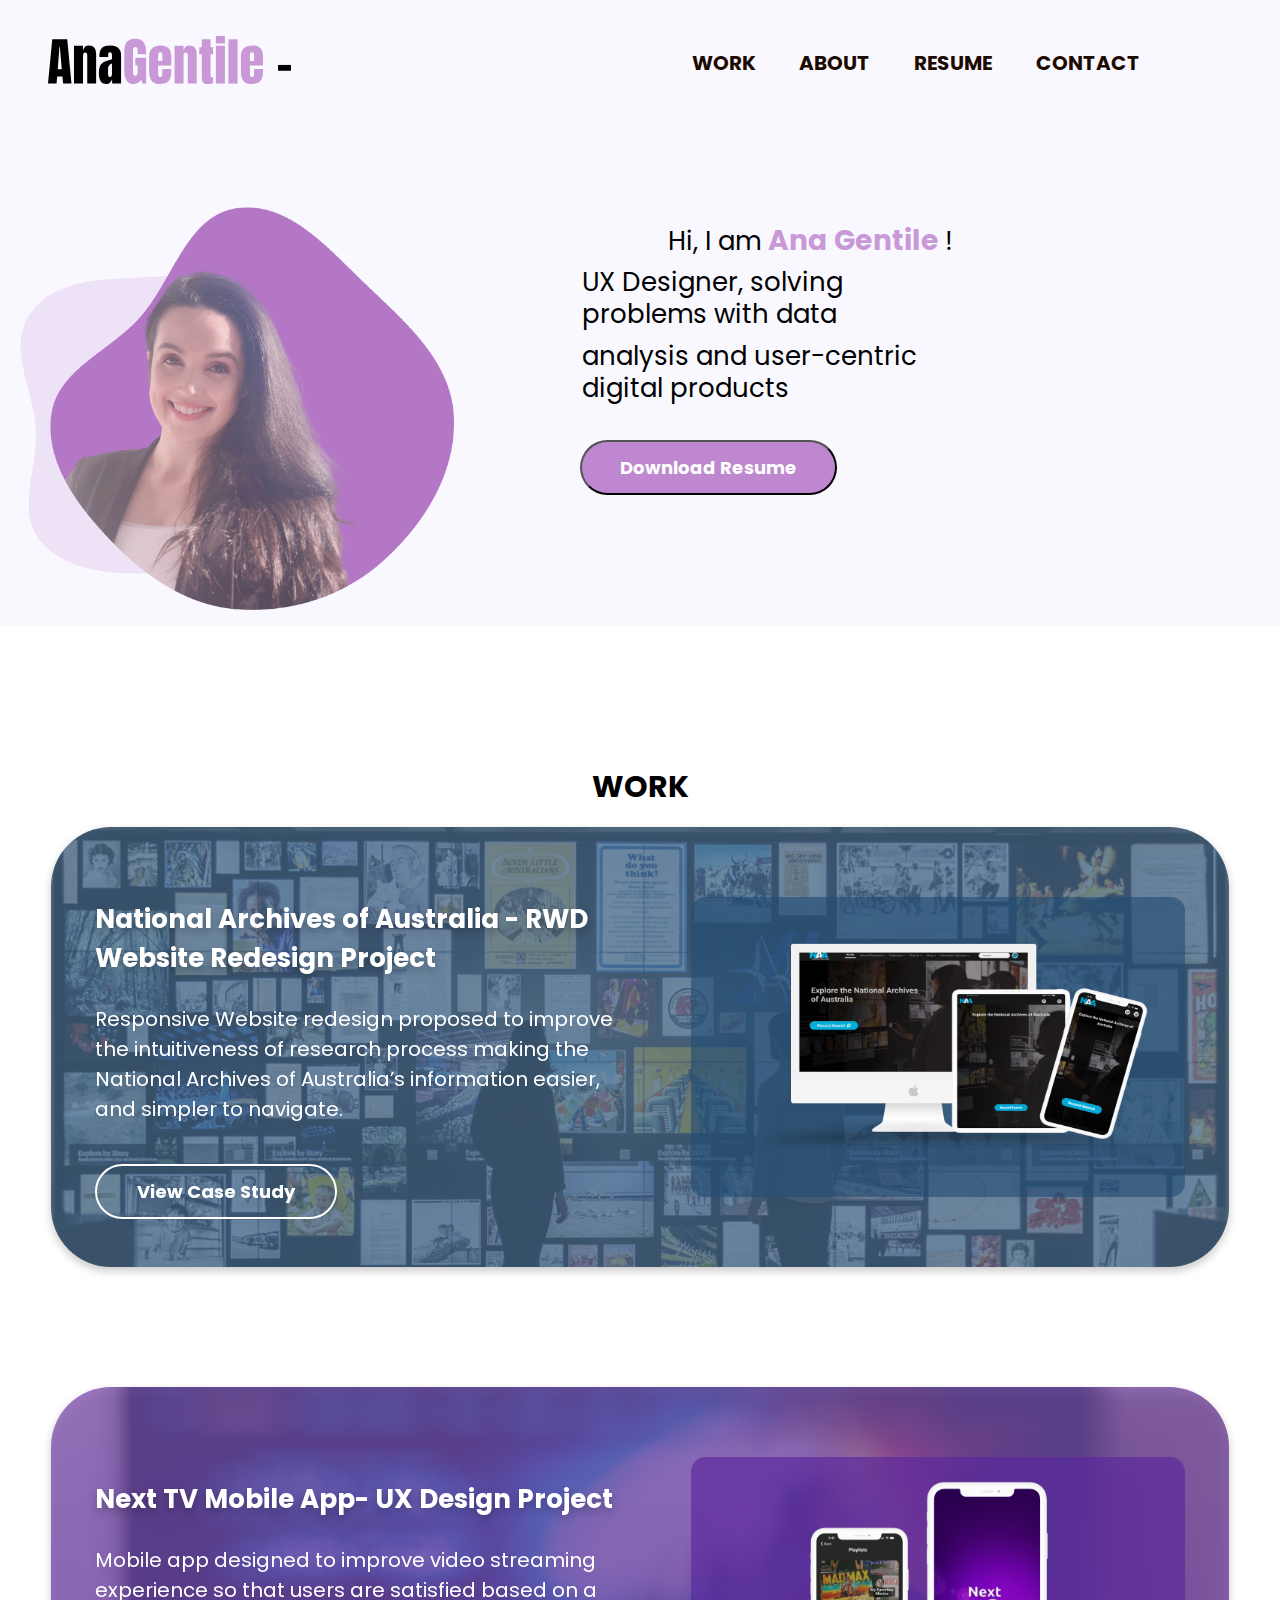
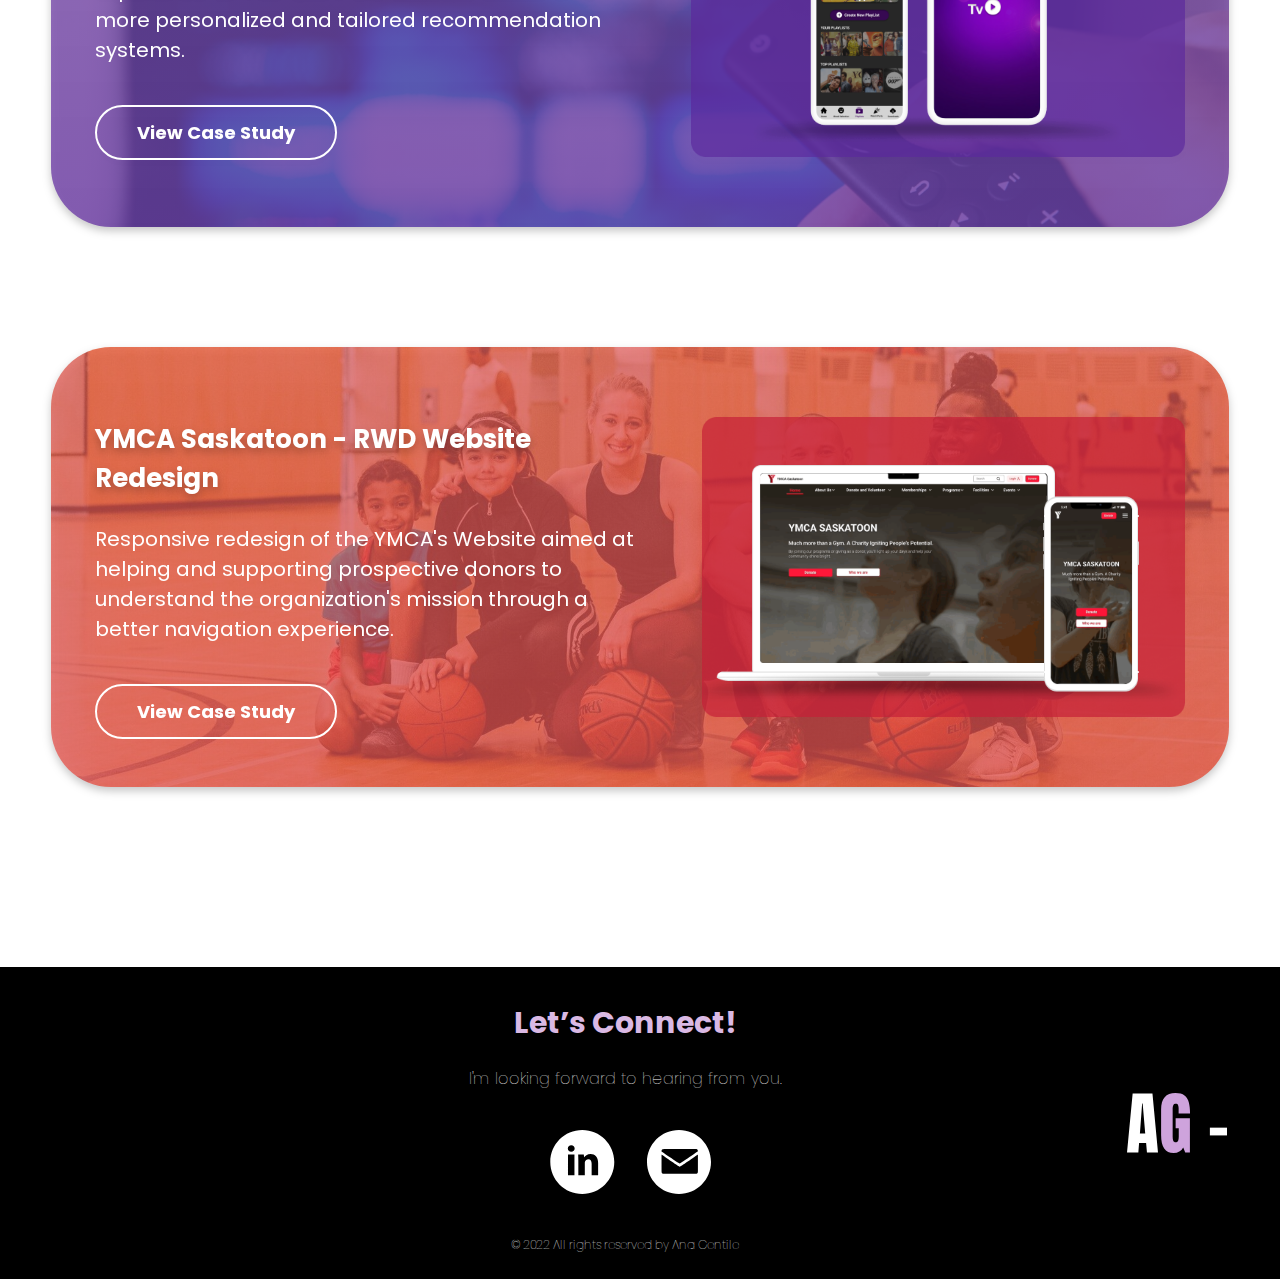
<file: index.html>
<!DOCTYPE html>
<html>
<head>
	<meta charset="utf-8">
	<meta name="viewport" content="width=device-width, initial-scale=1">
	<link href="css/style.css" rel="stylesheet" type="text/css">
	<link rel="preconnect" href="https://fonts.googleapis.com">
    <link rel="preconnect" href="https://fonts.gstatic.com" crossorigin>
	<link href="https://fonts.googleapis.com/css2?family=Poppins:ital,wght@0,100;0,300;0,400;0,600;0,700;0,800;0,900;1,100;1,200;1,300&display=swap" rel="stylesheet">
	<link rel="stylesheet" href="https://cdnjs.cloudflare.com/ajax/libs/font-awesome/4.7.0/css/font-awesome.min.css">

		<!-- Global site tag (gtag.js) - Google Analytics -->
<script async src="https://www.googletagmanager.com/gtag/js?id=G-4D4JW8SX78"></script>
<script>
  window.dataLayer = window.dataLayer || [];
  function gtag(){dataLayer.push(arguments);}
  gtag('js', new Date());

  gtag('config', 'G-4D4JW8SX78');
</script>

<!-- Hotjar Tracking Code for https://anagentile.github.io/UX_UI_HW_19_Iteration/ -->
<script>
    (function(h,o,t,j,a,r){
        h.hj=h.hj||function(){(h.hj.q=h.hj.q||[]).push(arguments)};
        h._hjSettings={hjid:2848921,hjsv:6};
        a=o.getElementsByTagName('head')[0];
        r=o.createElement('script');r.async=1;
        r.src=t+h._hjSettings.hjid+j+h._hjSettings.hjsv;
        a.appendChild(r);
    })(window,document,'https://static.hotjar.com/c/hotjar-','.js?sv=');
</script>

	<title>Ana Gentile's Portfolio</title>
</head>
<body>
	<header class="color">
		<nav id="navBar">
			<div class= logo>
				<img src="images/logo.svg">
			</div>
			<div id="navigation">
			<p> <a href="#Work">WORK</a></p>
			<p> <a href="about.html">ABOUT</a></p>
			<p> <a href="images/Ana G. Resume.pdf">RESUME</a></p>
			<!-- <p> <a href="#Skills">SKILLS </a></p> -->
			<p><a href="#Footer"> CONTACT</a></p>
			</div>
			<i class="fa fa-bars icons"></i></a>
		</nav>
	</header>
			<section class="heroImg color">
				<div class="content">
					<img src="images/hero image.png">
					<div class= "boxcontent">
						<p>Hi, I am <span class='special-word'> Ana Gentile </span> ! </p>
						<p> <span class="highlight">UX Designer</span>, solving problems with <span class="highlight">data </span> </p>
					    <p> analysis and <span class="highlight"> user-centric </span>digital products</p> 
					<a href="images/Ana G. Resume.pdf"><button>Download Resume</button></a>
					</div>
				</div>
			</section>

<!-- My Work Section Constructed using CSS Grid -->

	<section class="myWork" id="Work">
		<h1> WORK </h1>
		<div class="workGrid">
			<a href="https://anagentile.github.io/UX_UI_HW_20/ "><div id="NAAblock" class="workGridBlock">
				<div id="NAA" class="workGridArea">
					<h3>National Archives of Australia - RWD Website Redesign Project</h3>
					<p>Responsive Website redesign proposed to improve the intuitiveness of
					research process making the National Archives of Australia’s information easier, 
					and simpler to navigate.</p> </a>
					<a href="https://anagentile.github.io/UX_UI_HW_20/ "><button id="buttonNAA"class="secondaryButton workGridArea">View Case Study</button> </a>
				</div>			
				<div id=NaaImage class="workGridArea">
					<img src="images/naa.png" alt="NAA Project">
				</div> 
			</div>
			<div id="NextBlock" class="workGridBlockB">
				<div id="NextTV" class="workGridArea">
					<h3>Next TV Mobile App- UX Design Project</h3>
					<p>Mobile app designed to improve video streaming experience so that users are satisfied 
					based on a more personalized and tailored recommendation systems.</p>
					<button id="buttonNext"class="secondaryButton workGridArea">View Case Study</button>
				</div>
				<div id=nextImage class="workGridArea">
					<img src="images/next tv.png" alt="Next Tv Project">
				</div>
			</div>
			<div id="YmcaBlock" class="workGridBlockC">	
				<div id="Ymca" class="workGridArea">
					<h3>YMCA Saskatoon - RWD Website Redesign</h3>
					<p>Responsive redesign of the YMCA's Website aimed at helping and supporting prospective donors 
					to understand the organization's mission through a better navigation experience.</p>
					<button id="buttonYMCA"class="secondaryButton workGridArea">View Case Study</button>
				</div>
				<div id=ymcaImage class="workGridArea">
					<img src="images/Ymca.png" alt="YMCA Project">
				</div>
			</div>
		</div>
	</section>

	<!--  My UX Skills section coded using CSS flex  -->
	<!-- <section class="mySkills" id="Skills">
		<h1>MY SKILLS</h1>
		<div class="flexContainer">
			<div class="skillBox">
				<img id="skillImg1"src="images/Ux Research.svg" alt="Ux Research">
				<h2> UX RESEARCH</h2>
				<p>Quantitative Research</p>
				<p>Qualitative Research</p>
				<p>Affinity Diagrams</p>
				<p>User Interviews</p>
			</div>
			<div class="skillBox">
				<img id="skillImg2"src="images/Ux Design.svg" alt="Ux Design">
				<h2> UX DESIGN</h2>
				<p>Wireframe</p>
				<p>Prototype</p>
				<p>Usability Testing</p>
				<p>Persona Creation</p>
			</div>
			<div class="skillBox">
				<img id="skillImg3"src="images/Ui Design.svg" alt="UI Design">
				<h2> UI DESIGN</h2>
				<p>Design System</p>
				<p>Style Guide</p>
				<p>Info. Architecture</p>
				<p>Responsive Design</p>
			</div>
			<div class="skillBox">
				<img id="skillImg4" src="images/Analytics.svg" alt="Analytics">
				<h2> ANALYTICS </h2>
				<p>Web Analytics</p>
				<p>Data Visualization</p>
				<p>Web Scrapping</p>
				<p>Business Metrics</p>
			</div>
			<div class="skillBox">
				<img id="skillImg5" src="images/Development.svg" alt="Development">
				<h2> DEVELOPMENT </h2>
				<p>Python</p>
				<p>SQL</p>
				<p>HTML/CSS</p>
				<p>GitHub</p>
			</div>
		</div> -->

	<!--  My UX Tools section coded using CSS flex  -->

	<!-- <section class="Tools">
		<h1>TOOLS</h1>
		<div class="flexContainer">
			<img src="images/Figma.svg" alt="Figma">
			<img src="images/Miro.svg" alt="Miro">
			<img src="images/Ai.svg" alt="Adobe Illustrator">
			<img src="images/Tableau.svg" alt="Tableau">
			<img src="images/GAnalytics.svg" alt="Google Analytics">
		</div>
	</section>
		 -->
	</section>
		<!--  My Footer section -->
			<footer>
					<section class="centre" id= "Footer">
						<div class="boxfooter">
							<h1>Let’s Connect!</h1>
							<p>I'm looking forward to hearing from you.</p>
						</div>
						<div class="icons">
							
							<a href="https://www.linkedin.com/in/anaribasgentile/">
								<img src="images/LINKEDIN.svg">
							
							<a href="mailto:anna.quintilhano@outlook.com">
								<img src="images/EMAIL.svg"></a>
						</div>
						<div class="copyright">
							<p>© 2022 All rights reserved by Ana Gentile </p>
						</div>
					</section>
					<a class= logosmall href="#navigation">
					<img id="AG"src="images/AG -.svg"> </a>
			</footer>		
</body>
<script src="https://ajax.googleapis.com/ajax/libs/jquery/3.4.1/jquery.min.js"></script>
<script src="js/index.js"></script>
</html>
</file>
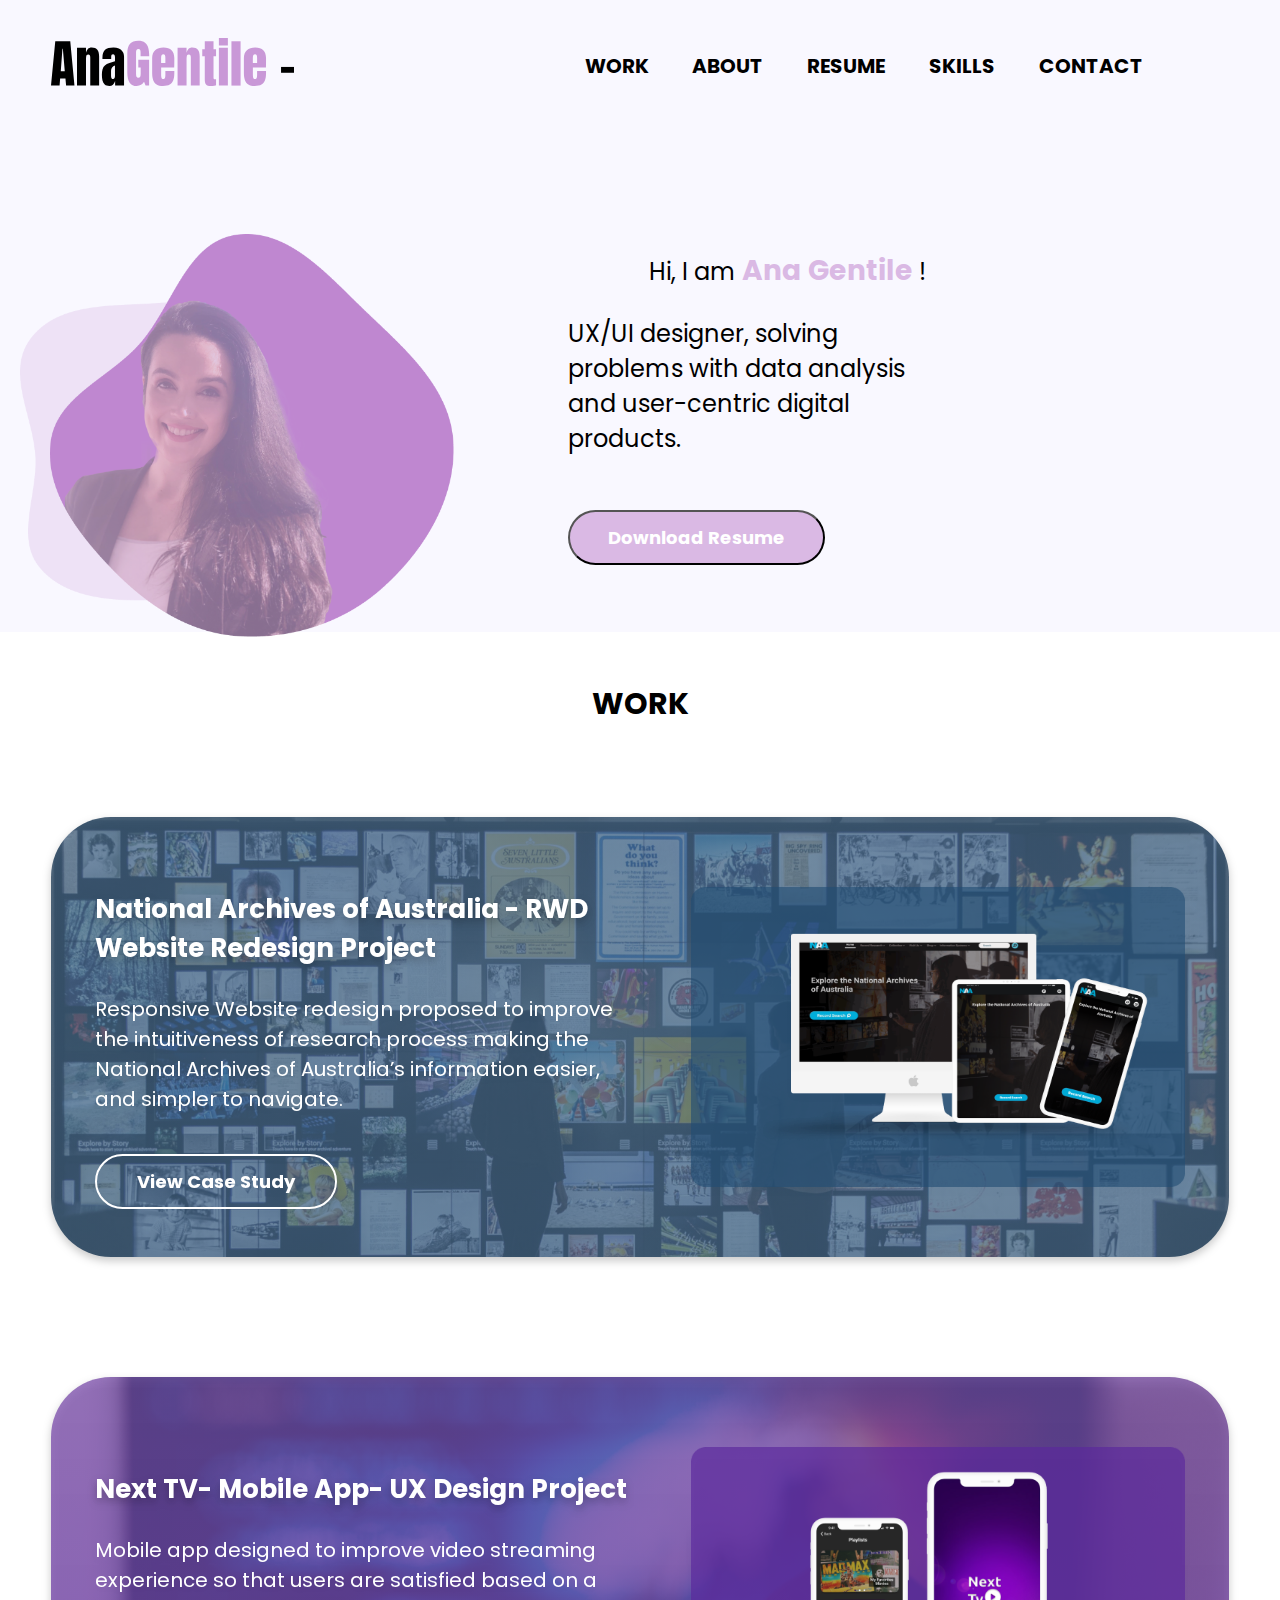
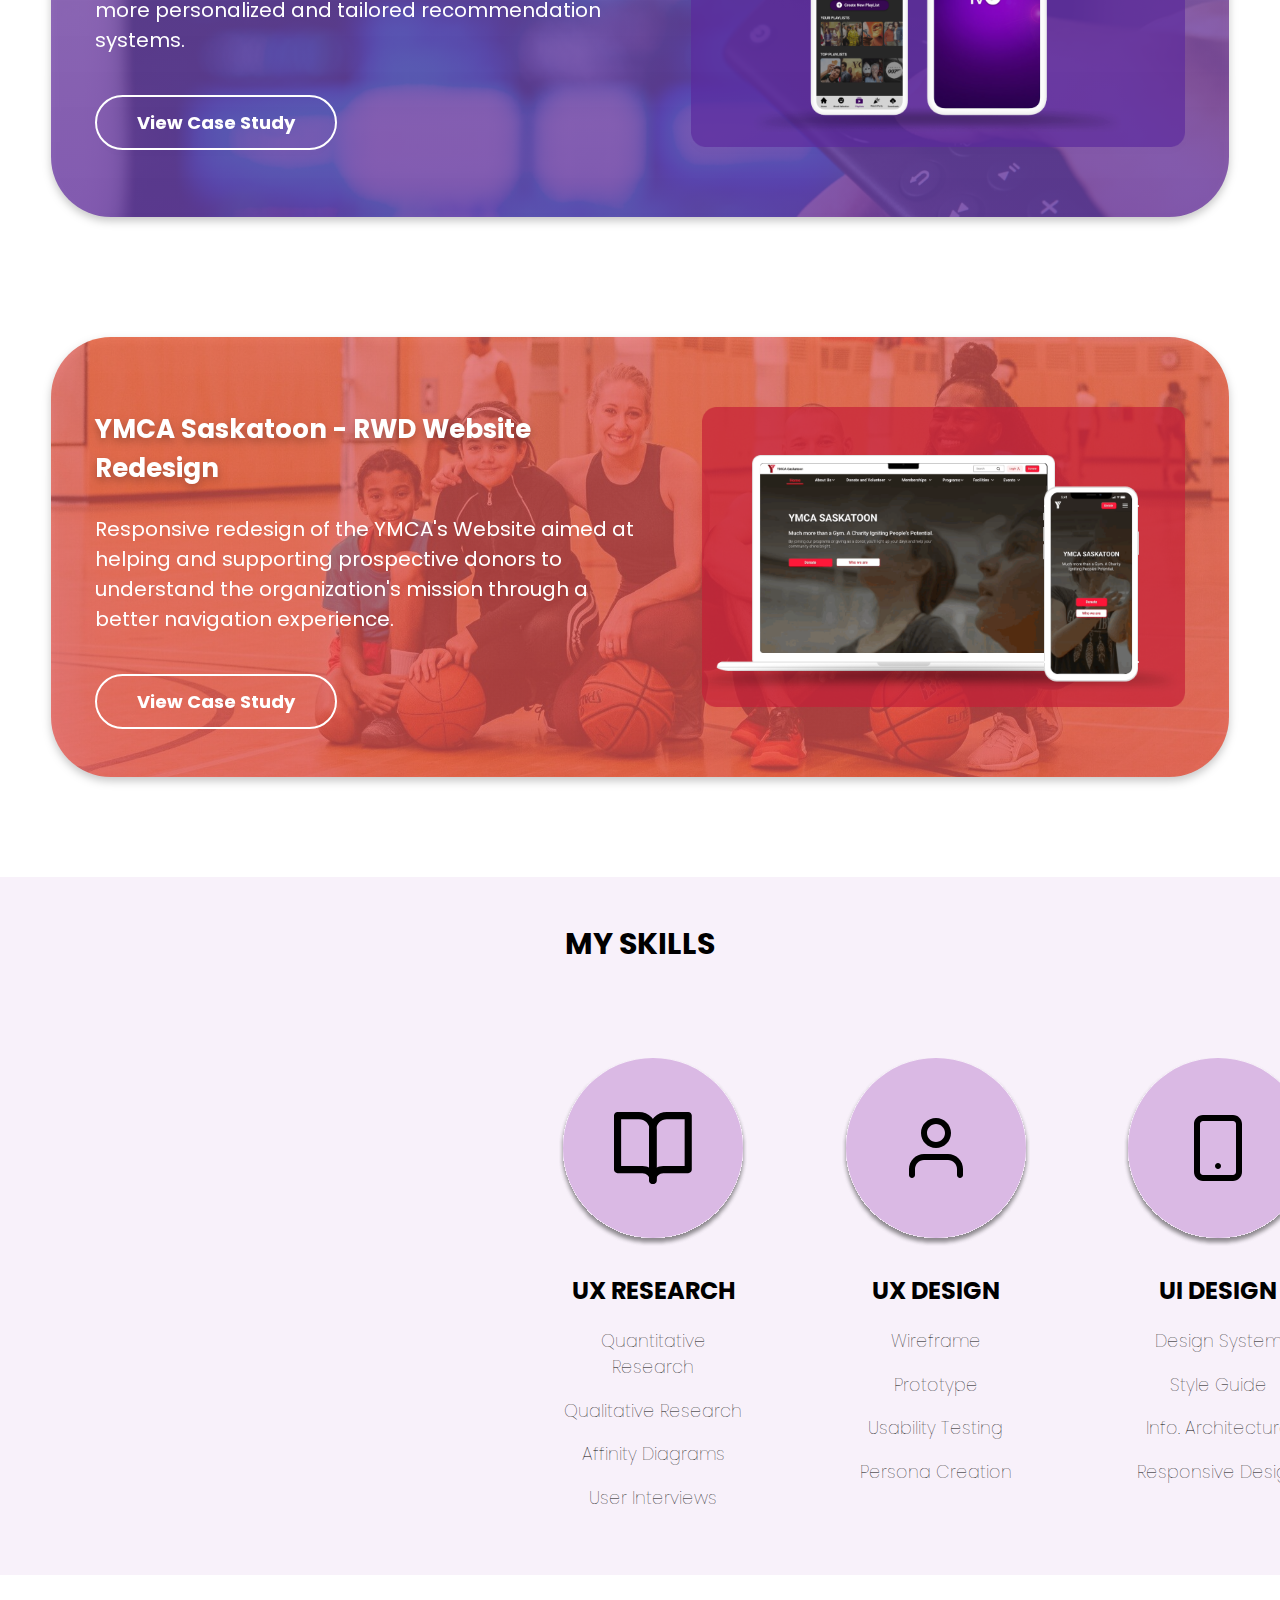
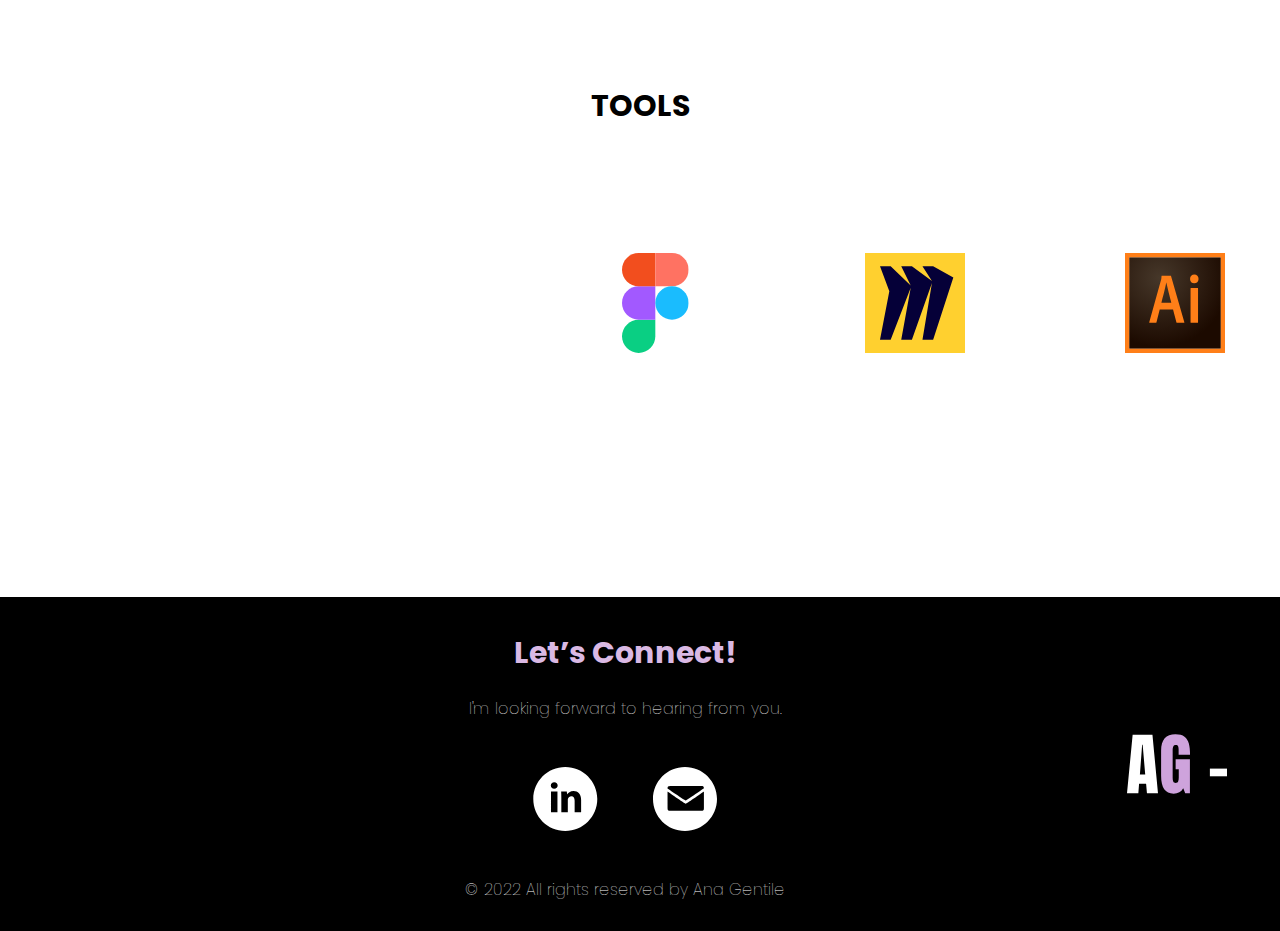
<file: UX_UI_HW_18/index.html>
<!DOCTYPE html>
<html>
<head>
	<meta charset="utf-8">
	<meta name="viewport" content="width=device-width, initial-scale=1">
	<link href="css/style.css" rel="stylesheet" type="text/css">
	<link rel="preconnect" href="https://fonts.googleapis.com">
    <link rel="preconnect" href="https://fonts.gstatic.com" crossorigin>
	<link href="https://fonts.googleapis.com/css2?family=Poppins:ital,wght@0,100;0,300;0,400;0,600;0,700;0,800;0,900;1,100;1,200;1,300&display=swap" rel="stylesheet">

	<title>Ana Gentile's Portfolio</title>
</head>
<body>
	<header class="color">
		<nav id="navBar">
			<div class= logo>
				<img src="images/logo.svg">
			</div>
			<div id="navigation">
			<p>WORK</p>
			<p>ABOUT</p>
			<p>RESUME</p>
			<p>SKILLS</p>
			<p>CONTACT</p>
			</div>
		</nav>
	</header>
			<section class="heroImg color">
				<div class="content">
					<img src="images/hero image.png">
					<div class= "boxcontent">
						<p>Hi, I am <span class='special-word'> Ana Gentile </span> ! </p>
						<p>UX/UI designer, solving problems with data analysis
					and user-centric digital products.</p>
						<button>Download Resume</button>
					</div>
				</div>
			</section>

<!-- My Work Section Constructed using CSS Grid -->

	<section class="myWork">
		<h1> WORK </h1>
		<div class="workGrid">
			<div id="NAAblock" class="workGridBlock">
				<div id="NAA" class="workGridArea">
					<h3>National Archives of Australia - RWD Website Redesign Project</h3>
					<p>Responsive Website redesign proposed to improve the intuitiveness of
					research process making the National Archives of Australia’s information easier, 
					and simpler to navigate.</p>
					<button id="buttonNAA"class="secondaryButton workGridArea">View Case Study</button>
				</div>			
				<div id=NaaImage class="workGridArea">
					<img src="images/naa.png" alt="NAA Project">
				</div>
			</div>
			<div id="NextBlock" class="workGridBlockB">
				<div id="NextTV" class="workGridArea">
					<h3>Next TV- Mobile App- UX Design Project</h3>
					<p>Mobile app designed to improve video streaming experience so that users are satisfied 
					based on a more personalized and tailored recommendation systems.</p>
					<button id="buttonNext"class="secondaryButton workGridArea">View Case Study</button>
				</div>
				<div id=nextImage class="workGridArea">
					<img src="images/next tv.png" alt="Next Tv Project">
				</div>
			</div>
			<div id="YmcaBlock" class="workGridBlockC">	
				<div id="Ymca" class="workGridArea">
					<h3>YMCA Saskatoon - RWD Website Redesign</h3>
					<p>Responsive redesign of the YMCA's Website aimed at helping and supporting prospective donors 
					to understand the organization's mission through a better navigation experience.</p>
					<button id="buttonYMCA"class="secondaryButton workGridArea">View Case Study</button>
				</div>
				<div id=ymcaImage class="workGridArea">
					<img src="images/Ymca.png" alt="YMCA Project">
				</div>
			</div>
		</div>
	</section>

	<!--  My UX Skills section coded using CSS flex  -->
	<section class="mySkills">
		<h1>MY SKILLS</h1>
		<div class="flexContainer">
			<div class="skillBox">
				<img src="images/Ux Research.svg" alt="Ux Research">
				<h2> UX RESEARCH</h2>
				<p>Quantitative Research</p>
				<p>Qualitative Research</p>
				<p>Affinity Diagrams</p>
				<p>User Interviews</p>
			</div>
			<div class="skillBox">
				<img src="images/Ux Design.svg" alt="Ux Design">
				<h2> UX DESIGN</h2>
				<p>Wireframe</p>
				<p>Prototype</p>
				<p>Usability Testing</p>
				<p>Persona Creation</p>
			</div>
			<div class="skillBox">
				<img src="images/Ui Design.svg" alt="UI Design">
				<h2> UI DESIGN</h2>
				<p>Design System</p>
				<p>Style Guide</p>
				<p>Info. Architecture</p>
				<p>Responsive Design</p>
			</div>
			<div class="skillBox">
				<img src="images/Analytics.svg" alt="Analytics">
				<h2> ANALYTICS </h2>
				<p>Web Analytics</p>
				<p>Data Visualization</p>
				<p>Web Scrapping</p>
				<p>Business Metrics</p>
			</div>
			<div class="skillBox">
				<img src="images/Development.svg" alt="Development">
				<h2> DEVELOPMENT </h2>
				<p>Python</p>
				<p>SQL</p>
				<p>HTML/CSS</p>
				<p>GitHub</p>
			</div>
		</div>

	<!--  My UX Tools section coded using CSS flex  -->

	<section class="Tools">
		<h1>TOOLS</h1>
		<div class="flexContainer">
			<img src="images/Figma.svg" alt="Figma">
			<img src="images/Miro.svg" alt="Miro">
			<img src="images/Ai.svg" alt="Adobe Illustrator">
			<img src="images/Tableau.svg" alt="Tableau">
			<img src="images/GAnalytics.svg" alt="Google Analytics">
		</div>
	</section>
		
	</section>
		<!--  My Footer section -->
			<footer>
					<section class="centre">
						<div class="boxfooter">
							<h1>Let’s Connect!</h1>
							<p>I'm looking forward to hearing from you.</p>
						</div>
						<div class="icons">
							<img src="images/LINKEDIN.svg">
							<img src="images/EMAIL.svg">
						</div>
						<div class="copyright">
							<p>© 2022 All rights reserved by Ana Gentile </p>
						</div>
					</section>
					<img id="AG"src="images/AG -.svg">
			</footer>		
</body>
</html>
</file>
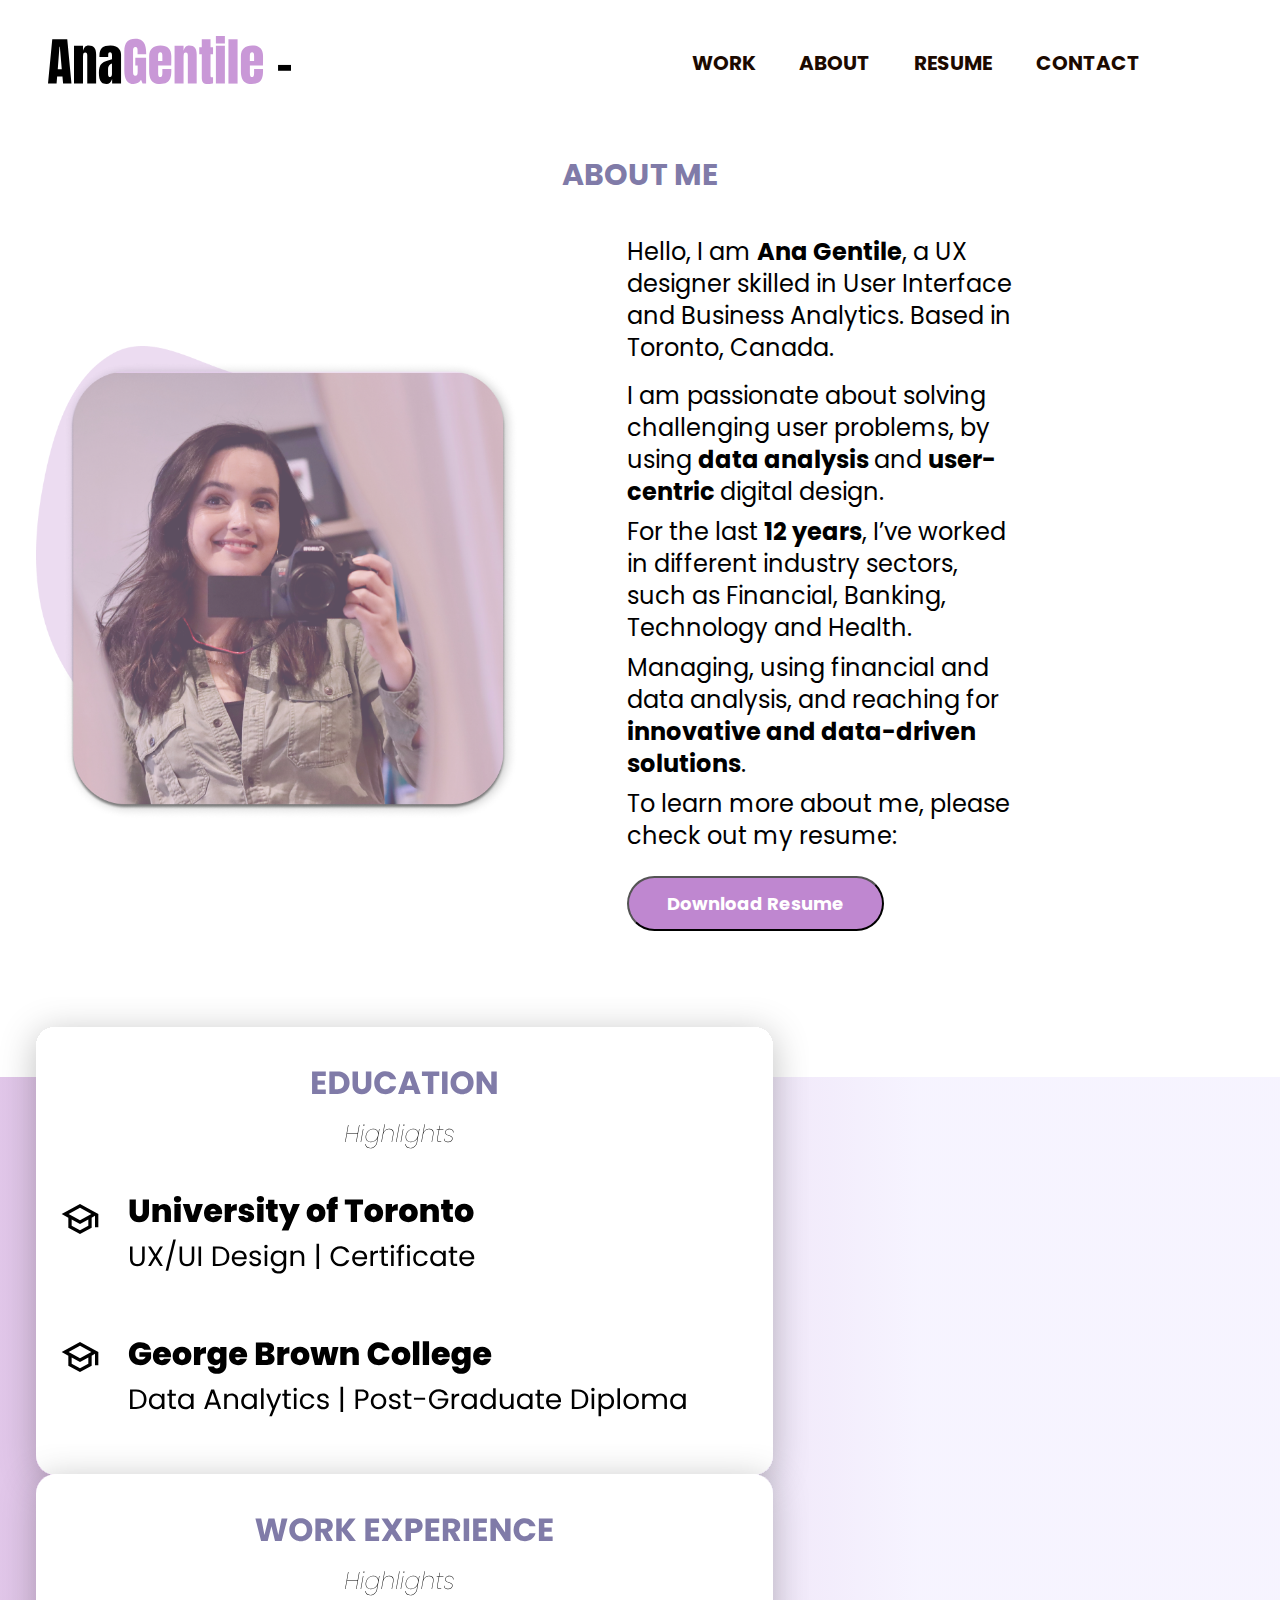
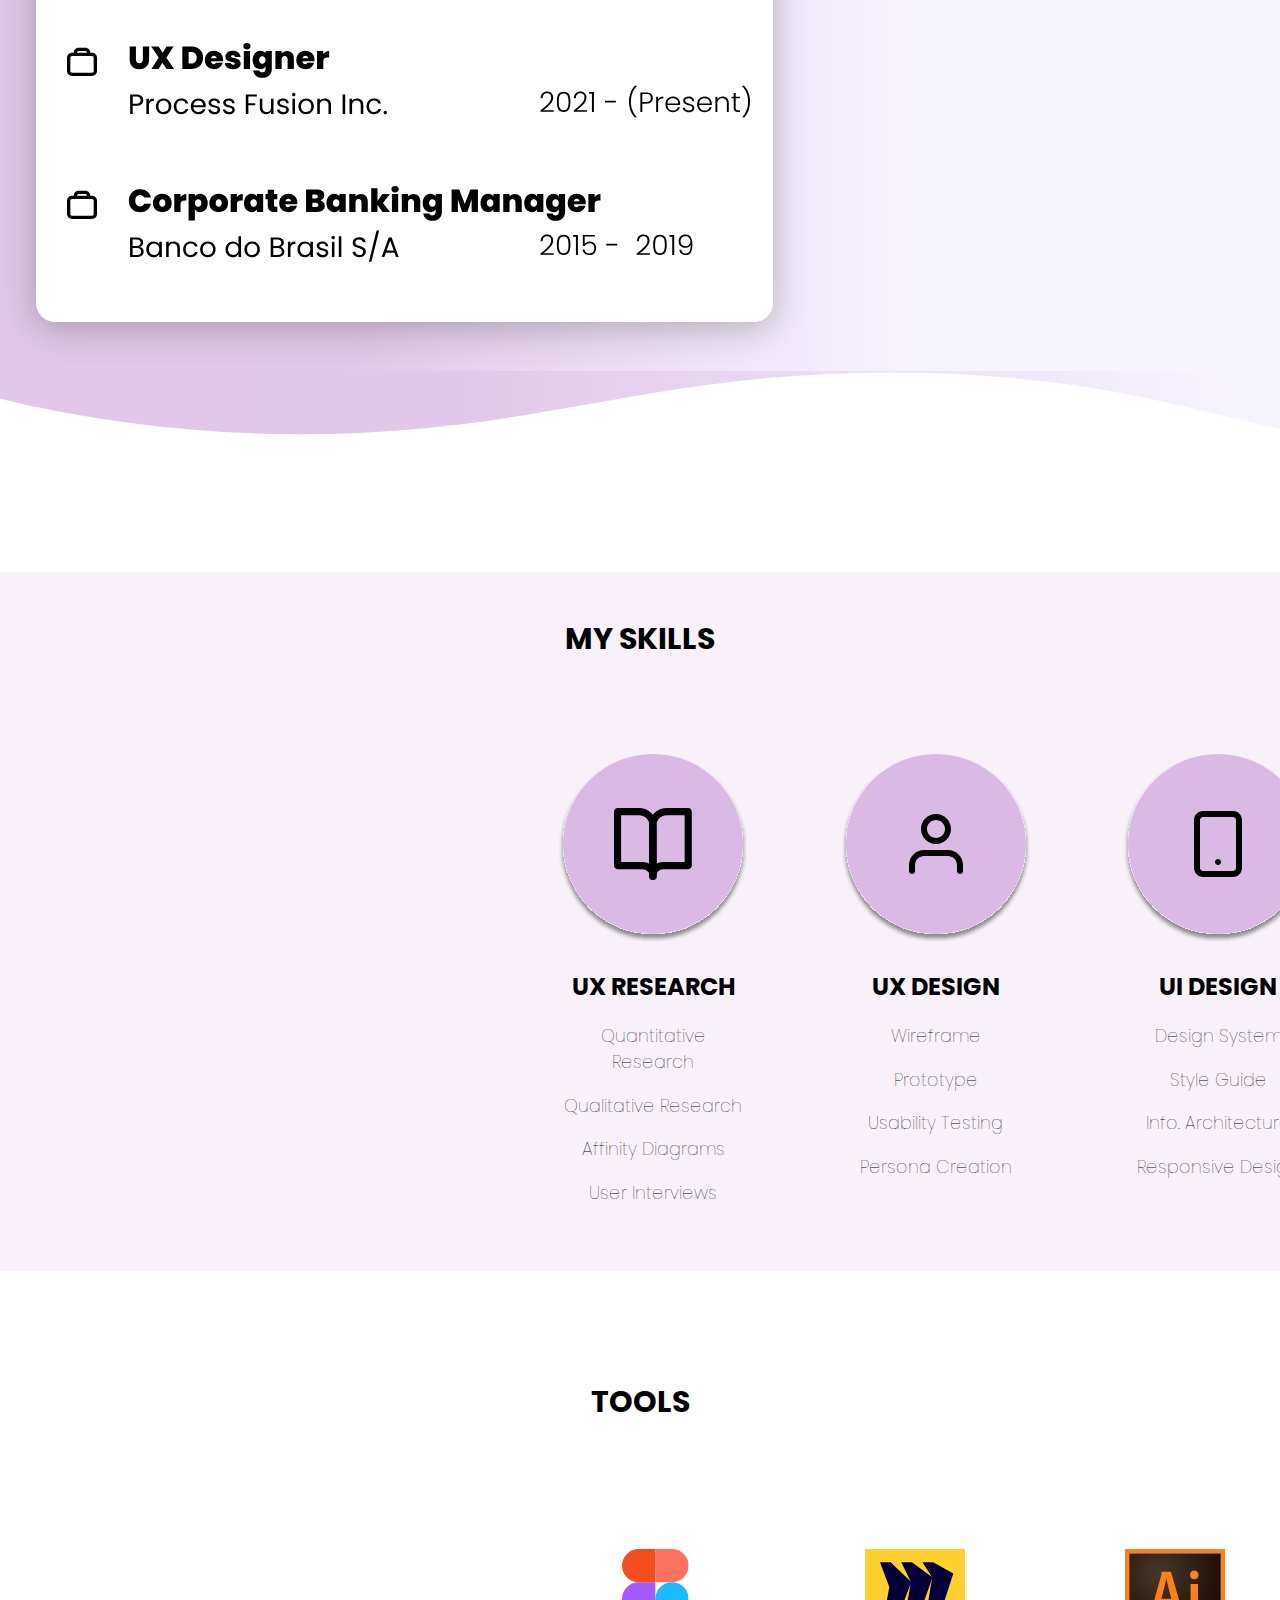
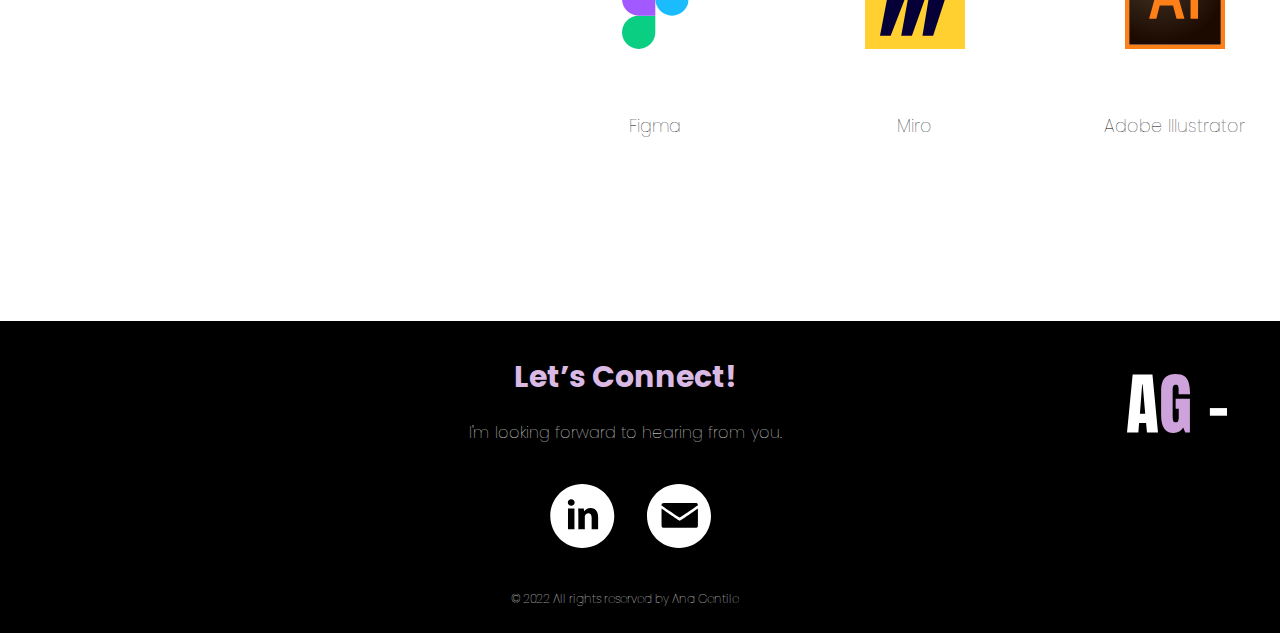
<file: about.html>
<!DOCTYPE html>
<html>
<head>
	<meta charset="utf-8">
	<meta name="viewport" content="width=device-width, initial-scale=1">
	<link href="css/style.css" rel="stylesheet" type="text/css">
	<link rel="preconnect" href="https://fonts.googleapis.com">
    <link rel="preconnect" href="https://fonts.gstatic.com" crossorigin>
	<link href="https://fonts.googleapis.com/css2?family=Poppins:ital,wght@0,100;0,300;0,400;0,600;0,700;0,800;0,900;1,100;1,200;1,300&display=swap" rel="stylesheet">
	<link rel="stylesheet" href="https://cdnjs.cloudflare.com/ajax/libs/font-awesome/4.7.0/css/font-awesome.min.css">

			<!-- Global site tag (gtag.js) - Google Analytics -->
<script async src="https://www.googletagmanager.com/gtag/js?id=G-4D4JW8SX78"></script>
<script>
  window.dataLayer = window.dataLayer || [];
  function gtag(){dataLayer.push(arguments);}
  gtag('js', new Date());

  gtag('config', 'G-4D4JW8SX78');
</script>

<!-- Hotjar Tracking Code for https://anagentile.github.io/UX_UI_HW_19_Iteration/ -->
<script>
    (function(h,o,t,j,a,r){
        h.hj=h.hj||function(){(h.hj.q=h.hj.q||[]).push(arguments)};
        h._hjSettings={hjid:2848921,hjsv:6};
        a=o.getElementsByTagName('head')[0];
        r=o.createElement('script');r.async=1;
        r.src=t+h._hjSettings.hjid+j+h._hjSettings.hjsv;
        a.appendChild(r);
    })(window,document,'https://static.hotjar.com/c/hotjar-','.js?sv=');
</script>

	<title>Ana Gentile's About Me</title>
</head>
<body>
	<header>
		<nav id="navBar">
			<div class= logo>
				<a href="index.html">
				<img src="images/logo.svg"></a>
			</div>
			<div id="navigation" class="topnav">
			<p> <a href="index.html">WORK</a></p>
			<p> <a href="about.html">ABOUT</a></p>
			<p> <a href="images/Ana G. Resume.pdf">RESUME</a></p>
			<!-- <p> <a href="#Skills">SKILLS </a></p> -->
			<p><a href="#Footer"> CONTACT</a></p>	
			</div>
			<i class="fa fa-bars icons"></i></a>
		</nav>
	</header>
			<section class="heroImg heroImgabout">
				<h1> ABOUT ME</h1>
				<div class="content contentabout">
					<img src="images/aboutmeImg.png">
					<div class= "boxcontentab boxcontent">
						   <p> Hello, I am <span class="bold">Ana Gentile</span>, a UX designer skilled in User Interface and Business Analytics. Based in Toronto, Canada.<p>
						   <p>I am passionate about solving challenging user problems, by using <span class="bold" > data analysis </span>and <span class="bold">user-centric </span>digital design.</p>
							<p> For the last  <span class="bold" > 12 years</span>, I’ve worked in different industry sectors, such as Financial, Banking, Technology and Health. </p>
							<p>Managing, using financial and data analysis, and reaching for<span class="bold" > innovative and data-driven solutions</span>. </p>
							
							<p>To learn more about me, please check out my resume:</p>
							<a href="images/Ana G. Resume.pdf">	<button>Download Resume</button></a>
					</div>
				</div>
			</section>

<section class="highlightcareer background">
	<div class="eduwork">
		<img src="images/Education.svg">
		<img src="images/Work Exp.svg">
	</div>
</section>
<div class="effect">
	<img src="images/Rectangle 50.svg">
</div>
	<!--  My UX Skills section coded using CSS flex  -->
	<section class="mySkills skillsabout" id="Skills">
		<h1>MY SKILLS</h1>
		<div class="flexContainer hideme">
			<div class="skillBox">
				<img id="skillImg1"src="images/Ux Research.svg" alt="Ux Research">
				<h2> UX RESEARCH</h2>
				<p>Quantitative Research</p>
				<p>Qualitative Research</p>
				<p>Affinity Diagrams</p>
				<p>User Interviews</p>
			</div>
			<div class="skillBox">
				<img id="skillImg2"src="images/Ux Design.svg" alt="Ux Design">
				<h2> UX DESIGN</h2>
				<p>Wireframe</p>
				<p>Prototype</p>
				<p>Usability Testing</p>
				<p>Persona Creation</p>
			</div>
			<div class="skillBox">
				<img id="skillImg3"src="images/Ui Design.svg" alt="UI Design">
				<h2> UI DESIGN</h2>
				<p>Design System</p>
				<p>Style Guide</p>
				<p>Info. Architecture</p>
				<p>Responsive Design</p>
			</div>
			<div class="skillBox">
				<img id="skillImg4" src="images/Analytics.svg" alt="Analytics">
				<h2> ANALYTICS </h2>
				<p>Web Analytics</p>
				<p>Data Visualization</p>
				<p>Web Scrapping</p>
				<p>Business Metrics</p>
			</div>
			<div class="skillBox">
				<img id="skillImg5" src="images/Development.svg" alt="Development">
				<h2> DEVELOPMENT </h2>
				<p>Python</p>
				<p>SQL</p>
				<p>HTML/CSS</p>
				<p>GitHub</p>
			</div>
		</div>

	<!--  My UX Tools section coded using CSS flex  -->

	<section class="Tools">
		<h1>TOOLS</h1>
		<div class="flexContainer">
			<div class="toolsdiv">
			<img src="images/Figma.svg" alt="Figma">
			<p> Figma</p> </div>
			<div class="toolsdiv">
			<img src="images/Miro.svg" alt="Miro">
			<p>Miro</p>
		    </div>
			<div class="toolsdiv">
			<img src="images/Ai.svg" alt="Adobe Illustrator">
			<p>Adobe Illustrator</p>
		    </div>
			<div class="toolsdiv">
			<img src="images/Tableau.svg" alt="Tableau">
			<p>Tableau</p>
		    </div>
			<div class="toolsdiv">
			<img src="images/GAnalytics.svg" alt="Google Analytics">
			<p>Google Analytics</p>
		   </div>
		</div>
	</section>
		
	</section>
		<!--  My Footer section -->
			<footer>
					<section class="centre" id= "Footer">
						<div class="boxfooter">
							<h1>Let’s Connect!</h1>
							<p>I'm looking forward to hearing from you.</p>
						</div>
						<div class="icons">
							
							<a href="https://www.linkedin.com/in/anaribasgentile/">
								<img src="images/LINKEDIN.svg">
							
							<a href="mailto:anna.quintilhano@outlook.com">
								<img src="images/EMAIL.svg"></a>
						</div>
						<div class="copyright">
							<p>© 2022 All rights reserved by Ana Gentile </p>
						</div>
					</section>
					<a href="#navigation">
					<img id="AG"src="images/AG -.svg"> </a>
			</footer>		
</body>
<script src="https://ajax.googleapis.com/ajax/libs/jquery/3.4.1/jquery.min.js"></script>
<script src="js/index.js"></script>
</html>
</file>
<file: css/style.css>
/* Navigation */


@keyframes slideInLeft {
    0% {
      transform: translateX(-90%);
    }
    100% {
      transform: translateX(0);
    }  }

html {
        scroll-behavior: smooth;
      }
      
#navBar {
    display: flex;
    flex-direction: row;
    margin: 0px 1%;
    width: 100%;
    padding: 10px;
    top: 0;
    overflow: hidden;
  }

  #navigation {
    display: flex;
    width: 70%;
    align-items:center;
    justify-content: flex-end;
  }
  #navigation p {
    cursor: pointer;
    text-decoration: none;
    padding: 2%;
    margin: 4px;
    font-size: 20px;
    color: #1C0A00;
  }
  #navigation a {
    text-decoration: none;
    transition: 1s ease-in-out;
  }

a {
    color:inherit;
    text-decoration: none;
}
#navBar .icons{
    display: none;
}
#navigation p:hover{
    color: #DAB9E4;
}
.active{
color: #807BA8;
}

.logo{
    width: 15%;
    padding: 2%;
    text-align: center;
    animation: 1s ease-out 0.6s 1 slideInLeft;  
}
nav{
    width: 73%;
    padding: 1%;
    font-family: 'Poppins', sans-serif;
    font-weight: bold;   
}

.heroImg{
    height: 500px;
    background-repeat: no-repeat;
}
.content{
    margin: 0 auto;
    padding: 20px;
    display: flex;
    align-items: flex-end;
    justify-content: space-evenly;
    font-family: 'Poppins', sans-serif;
}

.content img{
    width: 35%;
    margin-right: 40px;
    margin-bottom: -40px;
    align-items:center;
    justify-items: flex-start;
}
.boxcontent{
    margin-right: 220px;
    padding: 6%;
    align-items: flex-end;
    justify-items: flex-end;
    font-size: 26px;
    line-height: 40px;
} 

.boxcontent p{
    margin: 10px;
    margin-top: 0px;
    line-height: 32px;
    margin-bottom: 2px;
    padding: 1%;

}
.special-word { 
    color: #C998D7; 
    font-weight: bolder;
    font-size: 28px;
  } 

.highlight:hover{
flex-direction: row;
padding: 4px;
background: #DAB9E4;
color: white;
transition: all 0.6s cubic-bezier(0.76, 0, 0.24, 1);
}


button{
color: white;
flex-direction: row;
justify-content: center;
align-items: center;
padding: 12px 38px;
background: #BF87D0;
border-radius: 40px;
font-family: 'Poppins', 'sans-serif';
font-weight: bolder;
font-size: 18px;
cursor: pointer;
margin-top: 30px;
}

.boxcontent button{
    margin-left: 12px;
}

button:hover{
    background: #807BA8;
    box-shadow: 0px 4px 4px rgba(0, 0, 0, 0.25), inset 0px 4px 4px rgba(0, 0, 0, 0.25);
    border-radius: 40px;
}

body{
    margin: 0%;
    font-family: 'Poppins', sans-serif;
}

.color{
    background-color: rgba(244, 241, 255, 0.5);
}

/* Footer */

footer{
    background-color: #000000;
    color: white;
    text-align: justify;
    font-family: 'Poppins','sans-serif'; 
    margin-top: 100px; 
    display: flex;
    padding: 1%;
    justify-content: center;
    font-weight:100;
}
#AG{
    width: 100px;
    /* float: right; */
    padding: 40px;
    align-content: center ;
    justify-items: flex-end;
    display: flex;
}

.logosmall {
    display: flex;
    margin: 0 auto;
    align-items: center;
}

.centre{
    display: flex;
    flex-direction: column;
    width: 100%;
    align-items:center;
    justify-content: center;
    /* margin: 0 auto; */
    margin-left: 12%;
}

.icons {
    display: flex;
    padding:2%;
    width: 25%;
    flex-direction: ROW;
    justify-content: center;
    position: relative;
  }

.icons img:hover {
    filter: invert(0.5) sepia(1) hue-rotate(215deg);   
  }

.icons img {
    padding: 5%;
    justify-content: center;
    margin: 0 16px; 
}

.boxfooter{
    flex-direction: row;
    justify-content: center;
}

footer h1{
    color: #DAB9E4;
    text-align: center;
}

.copyright p{
    font-size: 12px;
}

/* My Skills */

.flexContainer{
    display: flex;
    width: 20%;
    justify-content: space-around;
    align-content: center;
    margin: 0 auto;
    padding: auto;
}

.skillBox{
    margin: 14px;
    padding: 13%;
    justify-content: center;
    text-align: center;
}

.mySkills{
    background-color: rgba(218, 185, 228, 0.2);
    text-align: justify;
    justify-content: center;

}
.mySkills h1 {
    text-align: center;
    justify-content: center;
    margin: 20px;
    margin-bottom: 0px ;
    padding: 44px;
}

.flexContainer p{
    font-weight:lighter;
    font-size: 17.5px;
}
h1{
    font-size: 30px;
}


/* Tools Section */

.Tools{
    background-color: white;
    flex-direction: row;
    justify-content: center;
    align-items: center;
    padding: 5%;    
}
.Tools h1{
    align-content: flex-start;
    justify-content: center;
    margin: 0 auto;
    padding: 44px;
}
.Tools img{
    padding: 80px;
    padding-bottom: 40px;
    align-content: center;
}

.toolsdiv{
    justify-content: center;
    align-content: flex-start;
    text-align: center;
}

/* My Work Grid */

.myWork h1{
    text-align: center;
    margin: 24px;
    padding: 1%;
    margin-top: 125px;
    margin-bottom: -20px;
}
.myWork h3{
    font-size: 26px;
    font-weight: bolder;
    filter: drop-shadow( 0px 4px 4px rgba(0, 0, 0, 0.25));
}
.myWork p{
    font-size: 20px;
    font-weight:normal;
    color: white;
}
.workGrid{
    display: grid;
    margin-top: 12px;
}
.workGrid img{
    width:  494px;
    height: 300px;
    margin: 24px;
    align-content: center;
} 

.secondaryButton{
    display: flex;
    flex-direction: row;
    justify-content: center;
    align-items: center;
    padding: 12px 40px;
    border: 2px solid #FFFFFF;
    box-sizing: border-box;
    border-radius: 40px;
    background-color: Transparent;
    background-repeat:no-repeat;
}

.secondaryButton:hover{
    background: #DFE0FA;
    border: 2px solid #000000;
    box-sizing: border-box;
    border-radius: 40px;
    color: black;
    transition: all 1s;
}


.workGridBlock{
    display: grid;
    margin: 0px 4%;
    align-items: center;
    grid-template-rows:70% 30%;
    grid-template-columns: 60% 40%;
    grid-template-areas:
    "NAA NaaImage"
    "buttonNAA NaaImage" ;
}
#NAA{
    grid-area: NAA;
    margin: 24px;
    transition: all 1s ease; 
}

#buttonNAA{
    grid-area: buttonNAA;
    margin-top: 40px;
}
#NaaImage{
    grid-area: NaaImage;
    display: flex;
    margin: 0 auto;
    align-content: center;
    justify-content: center;
    transition: all 1s ease; 
}

#NaaImag img{
    top: 0%;
    transition: transform 2s cubic-bezier(0.45, 0, 0.55, 1) ease-in-out;
}
#NAAblock{
    background-image: linear-gradient(to bottom,rgba(32, 75, 115, 0.60), rgba(32, 75, 115, 0.60)),
    url("../images/NaaImg.png");
    background-size: cover;
    background-repeat: no-repeat    ;
    border-radius: 60px;
    align-content: center;
    padding: 20px;
    margin-top: 12px;
    margin-bottom: 80px;
    color: white;
    filter: drop-shadow( 0px 4px 4px rgba(0, 0, 0, 0.25));
    display: flex;
    height: 400px;
    transition: all 1s ease; 
}
#NAAblock:hover {
    background-image: linear-gradient(to bottom,rgba(32, 75, 115, 0.80), rgba(32, 75, 115, 0.80)),
    url("../images/NaaImg.png");
    transition: transform 0.6s cubic-bezier(0.45, 0, 0.55, 1);
}

#NextBlock{
    background-image: linear-gradient(to bottom,rgba(92, 40, 157, 0.60), rgba(92, 40, 157, 0.72)),
    url("../images/NEXT.png");
    background-size: cover;
    background-repeat: no-repeat;
    border-radius: 60px;
    align-content: center;
    padding: 20px;
    margin-top: 40px;
    margin-bottom: 80px;
    color: white;
    filter: drop-shadow( 0px 4px 4px rgba(0, 0, 0, 0.25));
    display: flex;
    height: 400px;
}

#NextBlock:hover {
    background-image: linear-gradient(to bottom,rgba(92, 40, 157, 0.80), rgba(92, 40, 157, 0.92)),
    url("../images/NEXT.png");
    transition: transform 1s ease-in-out;
}

.workGridBlockB{
    display: grid;
    margin: 0px 4%;
    align-items: center;
    grid-template-rows:70% 30%;
    grid-template-columns: 60% 40%;
    grid-template-areas:
    "NextTV nextImage"
    "buttonNext nextImage" ;
}
#NextTV{
    grid-area: NextTV;
    margin: 24px;
}

#buttonNext{
    grid-area: buttonNext;
    margin-top: 40px;
}
#nextImage{
    grid-area: nextImage;
    display: flex;
    margin: 0 auto;
    align-content: center;
    justify-content: center;
}



#YmcaBlock{
    background-image: linear-gradient(to bottom,rgba(240, 61, 62, 0.54), rgba(240, 61, 62, 0.6)),
    url("../images/YMCS.png");
    background-size: cover;
    background-repeat: no-repeat;
    border-radius: 60px;
    align-content: center;
    padding: 20px;
    margin-top: 40px;
    margin-bottom: 80px;
    color: white;
    filter: drop-shadow( 0px 4px 4px rgba(0, 0, 0, 0.25));
    display: flex;
    height: 400px;
}

#YmcaBlock:hover {
    background-image: linear-gradient(to bottom,rgba(240, 61, 62, 0.74), rgba(240, 61, 62, 0.8)),
    url("../images/YMCS.png");
    transition: transform 1s ease-in-out;
}

.workGridBlockC{
    display: grid;
    margin: 0px 4%;
    align-items: center;
    grid-template-rows:70% 30%;
    grid-template-columns: 60% 40%;
    grid-template-areas:
    "Ymca ymcaImage"
    "buttonYMCA ymcaImage" ;
}
#Ymca{
    grid-area: Ymca;
    margin: 24px;
}

#buttonYMCA{
    grid-area: buttonYMCA;
    margin-top: 40px;
}
#ymcaImage{
    grid-area: ymcaImage;
    display: flex;
    margin: 0 auto;
    align-content: center;
    justify-content: center;
}

/*  MEDIA QUERIES */

    /* Adjustments for 1100px */

    @media only screen and (max-width: 1100px){

        #navigation a {
        display: none;
        padding: 15px;
    }

       #navigation{
           display: flex;
           flex-direction: column;
       }

        #navBar .icons{
            display: FLEX;
            float: right;
            align-items: center;
            align-content: center;
            font-size: 32px;
            justify-content: end;
            margin: 2%;
            cursor: pointer;
        }

        .content img{
            width: 40%;
            margin-right: 56px;
            margin-bottom: -80px;
            align-items:center;
        }
        .boxcontent{
            margin-right: 40px;
            padding: 4%;
            align-items: center;
            font-size: 20px;
        } 
        .special-word { 
            font-size: 24px;
        } 
        button{
        padding: 10px 25px;
        font-size: 16px;
        }

        .myWork h1{
            margin: 18px;
            padding: 1%;
        }
        .myWork h3{
            font-size: 18px;
        }
        .myWork p{
            font-size: 16px;
        }
        .workGrid img{
            width:  320px;
            height: 220px;
            margin: 20px;
            align-content: center;
        } 
        .secondaryButton{
            padding: 10px 25px;
            font-size: 14px;
        }       
        .skillBox{
            margin: 8px;
            padding: 2%;
            justify-content: center;
            text-align: center;
        }    
        .mySkills{
            background-color: rgba(218, 185, 228, 0.2);
            text-align: justify;
            justify-content: center;      
        }      
        .flexContainer p{
            font-size: 14px;
        }
        .flexContainer h2{
            font-size: 17px;
        }
        .skillBox img{
            width:  130px;
            height: 130px;
            margin: 3%;
        }
        .Tools{
            padding: 1%;    
        }
        .Tools img{
            padding: 30px;
            align-content: center;
            justify-content: space-evenly;
        }

    }
    

    /* Adjustments for 700px */

    @media only screen and (max-width: 700px) {
    
    .logo img{
        width: 157px;
        height: 31px;
    }
    .content{
        display: flex;
        flex-direction: column;
        margin-bottom: 32px;
    }
    .heroImg{
        height: 600px;
    }
    .content img{
        width: 80%;
        justify-items: center;
        margin: 0 auto;
    }
    .boxcontent{
        margin-right: 5px;
        padding: 2%;
        width: 80%;
        font-size: 16px;
    } 
    .special-word { 
        font-size: 24px;
    } 

    button{
    margin-top: 1px;
    padding: 10px 20px;
    font-size: 14px;
    }
 /* work grid section  */

    .workGrid{
        justify-content:center;
        margin: 16px;
        display: flex;
        flex-direction: column;
    }
    .myWork h1{
        margin-top: 80px;
        margin-bottom: 60px;
    }
    .myWork h3{
        margin:32px;
        font-size: 20px;
        margin-top: 56px;
        margin-bottom: 0px;
        /* text-align: center; */
    }
    .myWork p{
        font-size: 16px;
        padding: 8%;
        padding-top: 2%;
        padding-bottom: 0%;
    }
    .workGrid img{
        margin: 40px;
        padding: 6%;
        align-content: center;
        margin-bottom: 5px;
    } 
    .secondaryButton{
        padding: 10px 25px;
        font-size: 14px;
    }          
    #NAAblock{
        display: grid;
        height: 540px;
        padding: 5%;
        padding-top: 16%;
        margin: 16px;
        align-content: center;
        justify-content: center;
        border-radius: 48px;
    }
    .workGridBlock{
        grid-template-rows:30% 20% 50%;
        grid-template-columns: 1fr;
        grid-template-areas:
        "NAA"
        "buttonNAA"
        "NaaImage" ;
    }
    #NAA{
        margin-top: 90px;
        margin-bottom: 32px;
    }
    #NAA button{
        margin: 0 auto;
    }
    #NextBlock{
        display: grid;
        height: 540px;
        padding: 5%;
        padding-top: 16%;
        margin: 16px;
        align-content: center;
        justify-content: center;
        border-radius: 48px;
    }
    .workGridBlockB{
        grid-template-rows:30% 20% 50%;
        grid-template-columns: 1fr;
        grid-template-areas:
        "NextTV"
        "buttonNext"
        "nextImage" ;
    }
    #NextTV{
        margin-top: 90px;
        margin-bottom: 32px;
    }
    #NextTV button{
        margin: 0 auto;
    }
    #YmcaBlock{
        display: grid;
        height: 540px;
        padding: 5%;
        padding-top: 16%;
        margin: 16px;
        align-content: center;
        justify-content: center;
        border-radius: 48px;
    }
    .workGridBlockC{
        grid-template-rows:30% 20% 50%;
        grid-template-columns: 1fr;
        grid-template-areas:
        "Ymca"
        "buttonYMCA"
        "ymcaImage" ;
    }
    #Ymca{
        margin-top: 90px;
        margin-bottom: 32px;
    }
    #Ymca button{
        margin: 0 auto;
    }

/* My Skill /Tools section  */      
    .skillBox{
        margin: 8px;
        padding: 2%;
        justify-content: center;
        text-align: center;
        width: 100%;
        height: 100%;
    }    
    .flexContainer{
        flex-wrap: wrap;
        align-content: center;
        width: 100%;
        justify-content: space-around;
        align-content: center;
        margin: 0 auto;
        padding: auto;
    }
    .flexContainer p{
        font-size: 16px;
    }
    .flexContainer h2{
        font-size: 20px;
    }
    .skillBox img{
        width:  180px;
        height: 180px;
        margin: 3%;
    }
    .Tools img{
        padding: 30px;
        align-content: center;
        justify-content: space-evenly;
    } 

    .effect img{
        width: 100%;
        object-fit: cover;
    }

    /* Footer */     

    #AG{
        width: 70px;
        padding: 20px;}

    .icons img {
        padding: 5%;
        justify-content: center;
        margin: 0 16px; 
        cursor: pointer;
    }

    .icons img:hover{
        fill: #F8F1FA;  
    }

    footer h1{
        font-size: 20px;
    }
    footer p{
        font-size: 14px;
        text-align: center;
    }
    .copyright p{
        font-size: 10px;
    }
    }

    /* About me */

    p .bold{
        font-weight: bold;
    }

    .heroImgabout img{
        margin-bottom: 0px;
        display: flex;
        padding: 0%;
        width: 40%;
    }

    .heroImgabout h1{
        justify-content: center;
        justify-items: center;
        margin: 0 auto;
        display: flex;
        color: #807BA8;
    }

    .boxcontentab{
        padding: 2%;
        align-items: center;
        justify-items: flex-end;
        font-size: 24px;
        margin-right: 200px;
        margin-left: 40px;
    }

    .boxcontentab p{
        margin: 0 auto;
    }

    .boxcontentab button{
        margin: 1%;
        justify-items: center;
        margin-top: 20px
    }

    .heroImgabout{
        margin-bottom: 400px;
        padding: 2%;
    }

    .contentabout{
        margin: 0 auto;
        padding: 10px;
        display: flex;
        align-items: center;
        margin-bottom: 200px;
    }

    .background{
        margin-top: 100px;
        background: linear-gradient(90deg, rgba(218, 185, 228, 0.8) 1.69%, rgba(218, 185, 228, 0.8) 27.14%, rgba(244, 241, 255, 0.8) 71.76%);
        justify-content: center;
    }

    .highlightcareer {
        display: flex;

    }
    .eduwork img{
        margin-top: -80px;
    }

 /* about me  MEDIA QUERY*/ 

    @media only screen and (max-width: 1100px){

        .boxcontentab{
            font-size: 20px;
            margin-right: 0px;
            font-size: 18px;
            display: flex;
            flex-direction: column;
            padding: 0%;
            margin-left: 20px;
        }
        .heroImgabout img{
            width: 50%;
            align-items: center;
            align-content: center;
            margin-right: 20px;
        }

        .heroImgabout{
            margin-bottom: 200px;
        }
    
        .heroImgabout h1{
            font-size: 24px;
        }

        .boxcontentab  p{
            margin: 4px;
        }
        .eduwork img{
            padding: 1%;
            justify-items: center;
            margin: 2%;
            width: 700px;
        }

        .eduwork{
            justify-content: center;
            display: flex;
            flex-direction: column;
            justify-items: center;
        }

        .background{
            justify-content: center;
            display: flex;
            margin-top: 100px;
            width: 100%;
        }

}

@media only screen and (max-width: 700px) {

 .heroImgabout img{
        width: 400px;
        height: 400px;
        justify-content: center;
        margin: 0 auto;

}

.heroImgabout{
    margin-bottom: 300px;
}

.contentabout{
    flex-direction: column;
    justify-content: center;

}

.eduwork img{
    padding: 1%;
    justify-items: center;
    margin: 2%;
    width: 500px;
}

.boxcontentab  p{
    font-size: 18px;
    padding: 0px;
    margin: 1px;
}

.boxcontentab {
    margin-bottom: 100px;
}
}
</file>
<file: UX_UI_HW_18/css/style.css>
#navBar {
    display: flex;
    flex-direction: row;
    margin: 0px 1%;
    width: 100%;
  }
  #navigation {
    display: flex;
    width: 70%;
    align-items:center;
    justify-content: flex-end;
  }
  #navigation p {
    cursor: pointer;
    text-decoration: none;
    padding: 2%;
    margin: 4px;
    font-size: 20px;
  }

.logo{
    width: 15%;
    padding: 2%;
    text-align: center;
}
nav{
    width: 73%;
    padding: 1%;
    font-family: 'Poppins', sans-serif;
    font-weight: bold;   
}

.heroImg{
    height: 500px;
    background-repeat: no-repeat;
}
.content{
    margin: 0 auto;
    padding: 20px;
    display: flex;
    align-items: center;
    justify-content: space-evenly;
    font-family: 'Poppins', sans-serif;
}

.content img{
    width: 35%;
    margin-right: 40px;
    margin-bottom: -80px;
    align-items:center;
    justify-items: flex-start;
}
.boxcontent{
    margin-right: 260px;
    padding: 6%;
    align-items: center;
    justify-items: flex-end;
    font-size: 24px;
} 

.special-word { 
    color: #DAB9E4; 
    font-weight: bolder;
    font-size: 28px;
  } 

button{
color: white;
flex-direction: row;
justify-content: center;
align-items: center;
padding: 12px 38px;
background: #DAB9E4;
border-radius: 40px;
font-family: 'Poppins', 'sans-serif';
font-weight: bolder;
font-size: 18px;
cursor: pointer;
margin-top: 30px;
}

body{
    margin: 0%;
    font-family: 'Poppins', sans-serif;
}

.color{
    background-color: rgba(244, 241, 255, 0.5);
}

/* Footer */

footer{
    background-color: #000000;
    color: white;
    text-align: justify;
    font-family: 'Poppins','sans-serif'; 
    margin-top: 100px; 
    display: flex;
    padding: 1%;
    justify-content: center;
    font-weight:100;
}
#AG{
    width: 100px;
    /* float: right; */
    padding: 40px;
    align-content: center ;
    justify-items: flex-end;
    display: flex;
}

.centre{
    display: flex;
    flex-direction: column;
    width: 100%;
    align-items:center;
    justify-content: center;
    /* margin: 0 auto; */
    margin-left: 12%;
}

.icons {
    display: flex;
    padding:2%;
    width: 25%;
    flex-direction: ROW;
    justify-content: center;
  }

.icons img {
    padding: 5%;
    justify-content: center;
    margin: 0 16px; 
}

.boxfooter{
    flex-direction: row;
    justify-content: center;
}

footer h1{
    color: #DAB9E4;
    text-align: center;
}

/* My Skills */

.flexContainer{
    display: flex;
    width: 20%;
    justify-content: space-around;
    align-content: center;
    margin: 0 auto;
    padding: auto;
}

.skillBox{
    margin: 14px;
    padding: 13%;
    justify-content: center;
    text-align: center;
}

.mySkills{
    background-color: rgba(218, 185, 228, 0.2);
    text-align: justify;
    justify-content: center;

}
.mySkills h1 {
    text-align: center;
    justify-content: center;
    margin: 20px;
    margin-bottom: 0px ;
    padding: 44px;
}

.flexContainer p{
    font-weight:lighter;
    font-size: 17.5px;
}
h1{
    font-size: 30px;
}

/* Tools Section */

.Tools{
    background-color: white;
    flex-direction: row;
    justify-content: center;
    align-items: center;
    padding: 5%;    
}
.Tools h1{
    align-content: flex-start;
    justify-content: center;
    margin: 0 auto;
    padding: 44px;
}
.Tools img{
    padding: 80px;
    align-content: center;
}

/* My Work Grid */

.myWork h1{
    text-align: center;
    margin: 24px;
    padding: 2%;
}
.myWork h3{
    font-size: 26px;
    font-weight: bolder;
    filter: drop-shadow( 0px 4px 4px rgba(0, 0, 0, 0.25));
}
.myWork p{
    font-size: 20px;
    font-weight:normal;
    color: white;
}
.workGrid{
    display: grid;
}
.workGrid img{
    width:  494px;
    height: 300px;
    margin: 24px;
    align-content: center;
} 

.secondaryButton{
    display: flex;
    flex-direction: row;
    justify-content: center;
    align-items: center;
    padding: 12px 40px;
    border: 2px solid #FFFFFF;
    box-sizing: border-box;
    border-radius: 40px;
    background-color: Transparent;
    background-repeat:no-repeat;
}

.workGridBlock{
    display: grid;
    margin: 0px 4%;
    align-items: center;
    grid-template-rows:70% 30%;
    grid-template-columns: 60% 40%;
    grid-template-areas:
    "NAA NaaImage"
    "buttonNAA NaaImage" ;
}
#NAA{
    grid-area: NAA;
    margin: 24px;
}

#buttonNAA{
    grid-area: buttonNAA;
    margin-top: 40px;
}
#NaaImage{
    grid-area: NaaImage;
    display: flex;
    margin: 0 auto;
    align-content: center;
    justify-content: center;
}

#NAAblock{
    background-image: linear-gradient(to bottom,rgba(32, 75, 115, 0.60), rgba(32, 75, 115, 0.60)),
    url("../images/NaaImg.png");
    background-size: cover;
    background-repeat: no-repeat    ;
    border-radius: 60px;
    align-content: center;
    padding: 20px;
    margin-top: 40px;
    margin-bottom: 80px;
    color: white;
    filter: drop-shadow( 0px 4px 4px rgba(0, 0, 0, 0.25));
    display: flex;
    height: 400px;
}

#NextBlock{
    background-image: linear-gradient(to bottom,rgba(92, 40, 157, 0.60), rgba(92, 40, 157, 0.72)),
    url("../images/NEXT.png");
    background-size: cover;
    background-repeat: no-repeat;
    border-radius: 60px;
    align-content: center;
    padding: 20px;
    margin-top: 40px;
    margin-bottom: 80px;
    color: white;
    filter: drop-shadow( 0px 4px 4px rgba(0, 0, 0, 0.25));
    display: flex;
    height: 400px;
}

.workGridBlockB{
    display: grid;
    margin: 0px 4%;
    align-items: center;
    grid-template-rows:70% 30%;
    grid-template-columns: 60% 40%;
    grid-template-areas:
    "NextTV nextImage"
    "buttonNext nextImage" ;
}
#NextTV{
    grid-area: NextTV;
    margin: 24px;
}

#buttonNext{
    grid-area: buttonNext;
    margin-top: 40px;
}
#nextImage{
    grid-area: nextImage;
    display: flex;
    margin: 0 auto;
    align-content: center;
    justify-content: center;
}

#YmcaBlock{
    background-image: linear-gradient(to bottom,rgba(240, 61, 62, 0.54), rgba(240, 61, 62, 0.6)),
    url("../images/YMCS.png");
    background-size: cover;
    background-repeat: no-repeat;
    border-radius: 60px;
    align-content: center;
    padding: 20px;
    margin-top: 40px;
    margin-bottom: 80px;
    color: white;
    filter: drop-shadow( 0px 4px 4px rgba(0, 0, 0, 0.25));
    display: flex;
    height: 400px;
}

.workGridBlockC{
    display: grid;
    margin: 0px 4%;
    align-items: center;
    grid-template-rows:70% 30%;
    grid-template-columns: 60% 40%;
    grid-template-areas:
    "Ymca ymcaImage"
    "buttonYMCA ymcaImage" ;
}
#Ymca{
    grid-area: Ymca;
    margin: 24px;
}

#buttonYMCA{
    grid-area: buttonYMCA;
    margin-top: 40px;
}
#ymcaImage{
    grid-area: ymcaImage;
    display: flex;
    margin: 0 auto;
    align-content: center;
    justify-content: center;
}

/*  MEDIA QUERIES */

    /* Adjustments for 1100px */

    @media only screen and (max-width: 1100px){
        #navigation{
        display: none;
        }
        .content img{
            width: 40%;
            margin-right: 56px;
            margin-bottom: -80px;
            align-items:center;
        }
        .boxcontent{
            margin-right: 40px;
            padding: 4%;
            align-items: center;
            font-size: 20px;
        } 
        .special-word { 
            font-size: 24px;
        } 
        button{
        padding: 10px 25px;
        font-size: 16px;
        }
        .myWork h1{
            margin: 18px;
            padding: 1%;
        }
        .myWork h3{
            font-size: 18px;
        }
        .myWork p{
            font-size: 16px;
        }
        .workGrid img{
            width:  320px;
            height: 220px;
            margin: 20px;
            align-content: center;
        } 
        .secondaryButton{
            padding: 10px 25px;
            font-size: 14px;
        }       
        .skillBox{
            margin: 8px;
            padding: 2%;
            justify-content: center;
            text-align: center;
        }    
        .mySkills{
            background-color: rgba(218, 185, 228, 0.2);
            text-align: justify;
            justify-content: center;      
        }      
        .flexContainer p{
            font-size: 14px;
        }
        .flexContainer h2{
            font-size: 17px;
        }
        .skillBox img{
            width:  130px;
            height: 130px;
            margin: 3%;
        }
        .Tools{
            padding: 1%;    
        }
        .Tools img{
            padding: 30px;
            align-content: center;
            justify-content: space-evenly;
        }

    /* Adjustments for 700px */

    @media only screen and (max-width: 700px) {
    
    .logo img{
        width: 157px;
        height: 31px;
    }
    .content{
        display: flex;
        flex-direction: column;
        margin-bottom: 32px;
    }
    .heroImg{
        height: 600px;
    }
    .content img{
        width: 80%;
        justify-items: center;
        margin: 0 auto;
    }
    .boxcontent{
        margin-right: 5px;
        padding: 2%;
        width: 80%;
        font-size: 16px;
    } 
    .special-word { 
        font-size: 24px;
    } 
    button{
    margin-top: 1px;
    padding: 10px 20px;
    font-size: 14px;
    }
 /* work grid section  */

    .workGrid{
        justify-content:center;
        margin: 16px;
        display: flex;
        flex-direction: column;
    }
    .myWork h1{
        margin-top: 80px;
        margin-bottom: 60px;
    }
    .myWork h3{
        margin:32px;
        font-size: 20px;
        margin-top: 56px;
        margin-bottom: 0px;
        /* text-align: center; */
    }
    .myWork p{
        font-size: 16px;
        padding: 8%;
        padding-top: 2%;
        padding-bottom: 0%;
    }
    .workGrid img{
        margin: 40px;
        padding: 6%;
        align-content: center;
        margin-bottom: 5px;
    } 
    .secondaryButton{
        padding: 10px 25px;
        font-size: 14px;
    }          
    #NAAblock{
        display: grid;
        height: 540px;
        padding: 5%;
        padding-top: 16%;
        margin: 16px;
        align-content: center;
        justify-content: center;
        border-radius: 48px;
    }
    .workGridBlock{
        grid-template-rows:30% 20% 50%;
        grid-template-columns: 1fr;
        grid-template-areas:
        "NAA"
        "buttonNAA"
        "NaaImage" ;
    }
    #NAA{
        margin-top: 90px;
        margin-bottom: 32px;
    }
    #NAA button{
        margin: 0 auto;
    }
    #NextBlock{
        display: grid;
        height: 540px;
        padding: 5%;
        padding-top: 16%;
        margin: 16px;
        align-content: center;
        justify-content: center;
        border-radius: 48px;
    }
    .workGridBlockB{
        grid-template-rows:30% 20% 50%;
        grid-template-columns: 1fr;
        grid-template-areas:
        "NextTV"
        "buttonNext"
        "nextImage" ;
    }
    #NextTV{
        margin-top: 90px;
        margin-bottom: 32px;
    }
    #NextTV button{
        margin: 0 auto;
    }
    #YmcaBlock{
        display: grid;
        height: 540px;
        padding: 5%;
        padding-top: 16%;
        margin: 16px;
        align-content: center;
        justify-content: center;
        border-radius: 48px;
    }
    .workGridBlockC{
        grid-template-rows:30% 20% 50%;
        grid-template-columns: 1fr;
        grid-template-areas:
        "Ymca"
        "buttonYMCA"
        "ymcaImage" ;
    }
    #Ymca{
        margin-top: 90px;
        margin-bottom: 32px;
    }
    #Ymca button{
        margin: 0 auto;
    }

/* My Skill /Tools section  */      
    .skillBox{
        margin: 8px;
        padding: 2%;
        justify-content: center;
        text-align: center;
        width: 100%;
        height: 100%;
    }    
    .flexContainer{
        flex-wrap: wrap;
        align-content: center;
        width: 100%;
        justify-content: space-around;
        align-content: center;
        margin: 0 auto;
        padding: auto;
    }
    .flexContainer p{
        font-size: 16px;
    }
    .flexContainer h2{
        font-size: 20px;
    }
    .skillBox img{
        width:  180px;
        height: 180px;
        margin: 3%;
    }
    .Tools img{
        padding: 30px;
        align-content: center;
        justify-content: space-evenly;
    } 
    /* Footer */     

    #AG{
        width: 70px;
        padding: 20px;}

    .icons img {
        padding: 5%;
        justify-content: center;
        margin: 0 16px; 
    }
    footer h1{
        font-size: 20px;
    }
    footer p{
        font-size: 14px;
        text-align: center;
    }
    .copyright p{
        font-size: 12px;
    }
    }}
</file>
